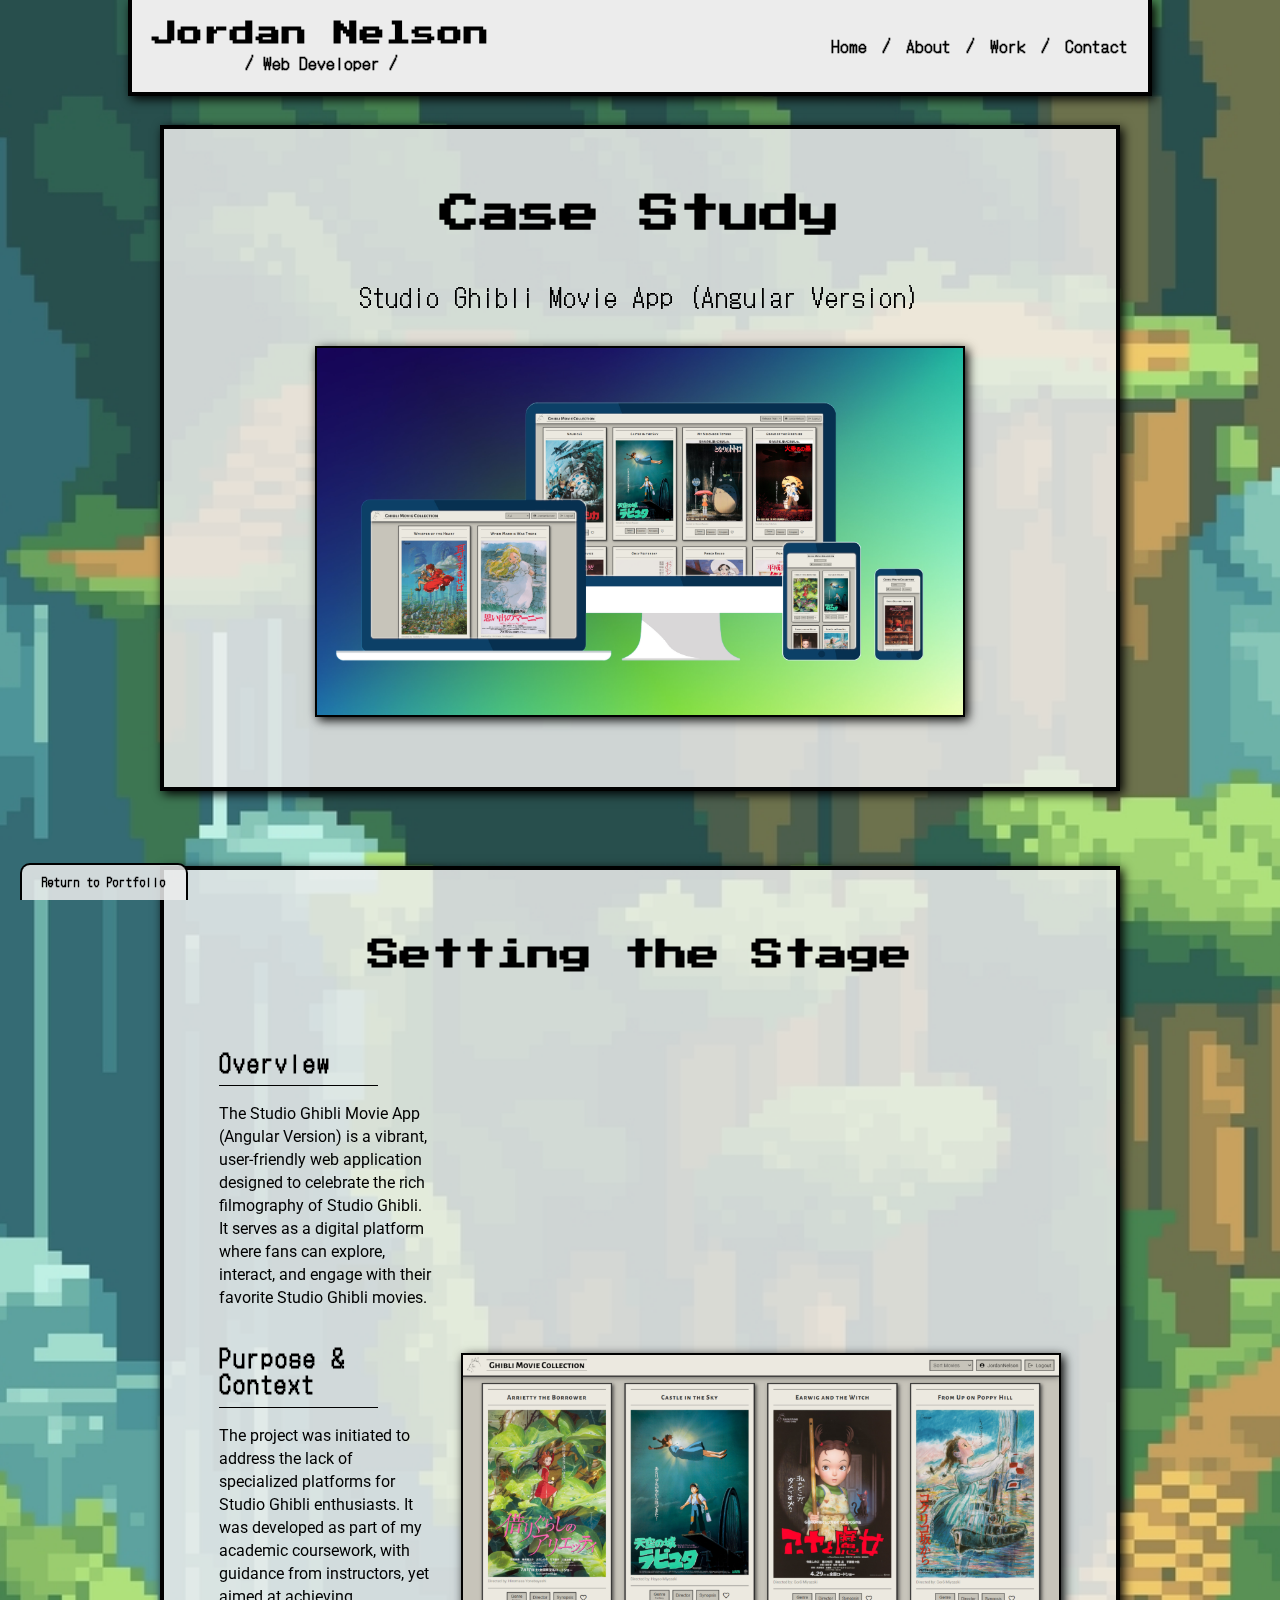
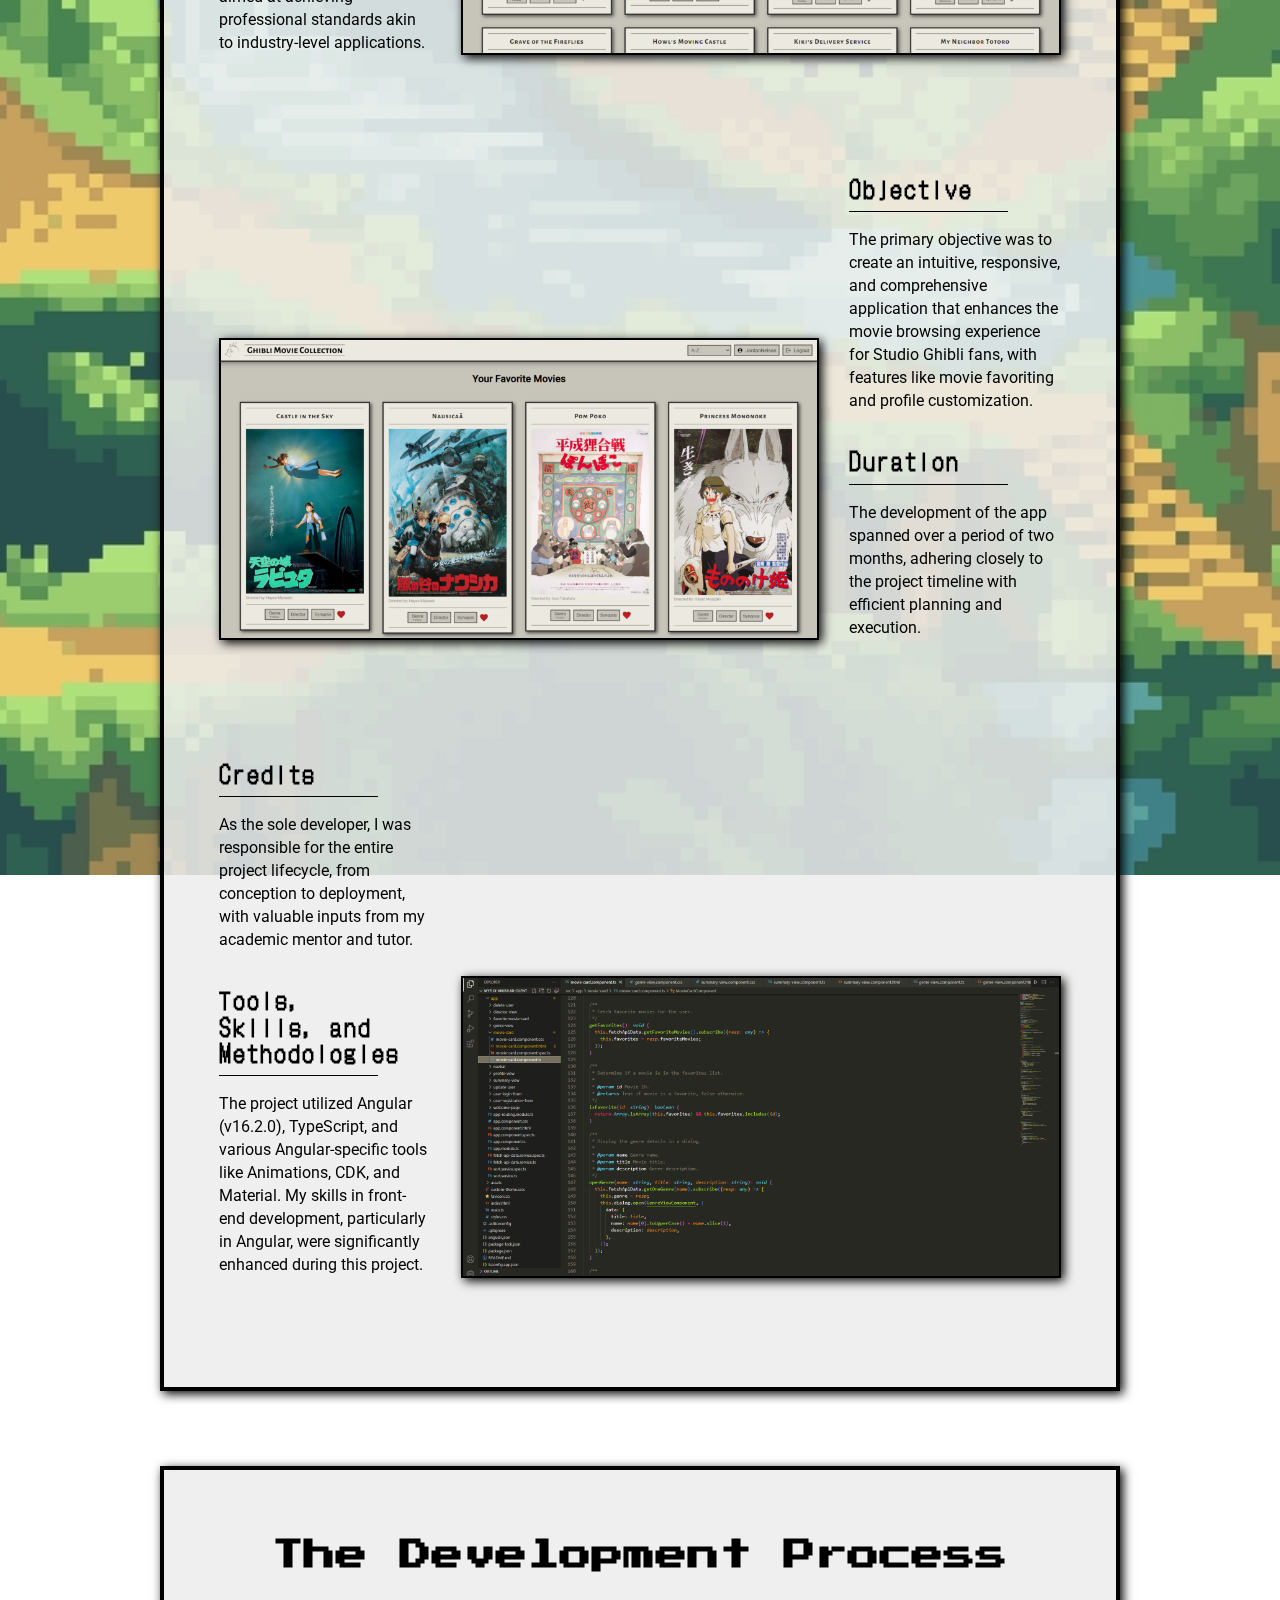
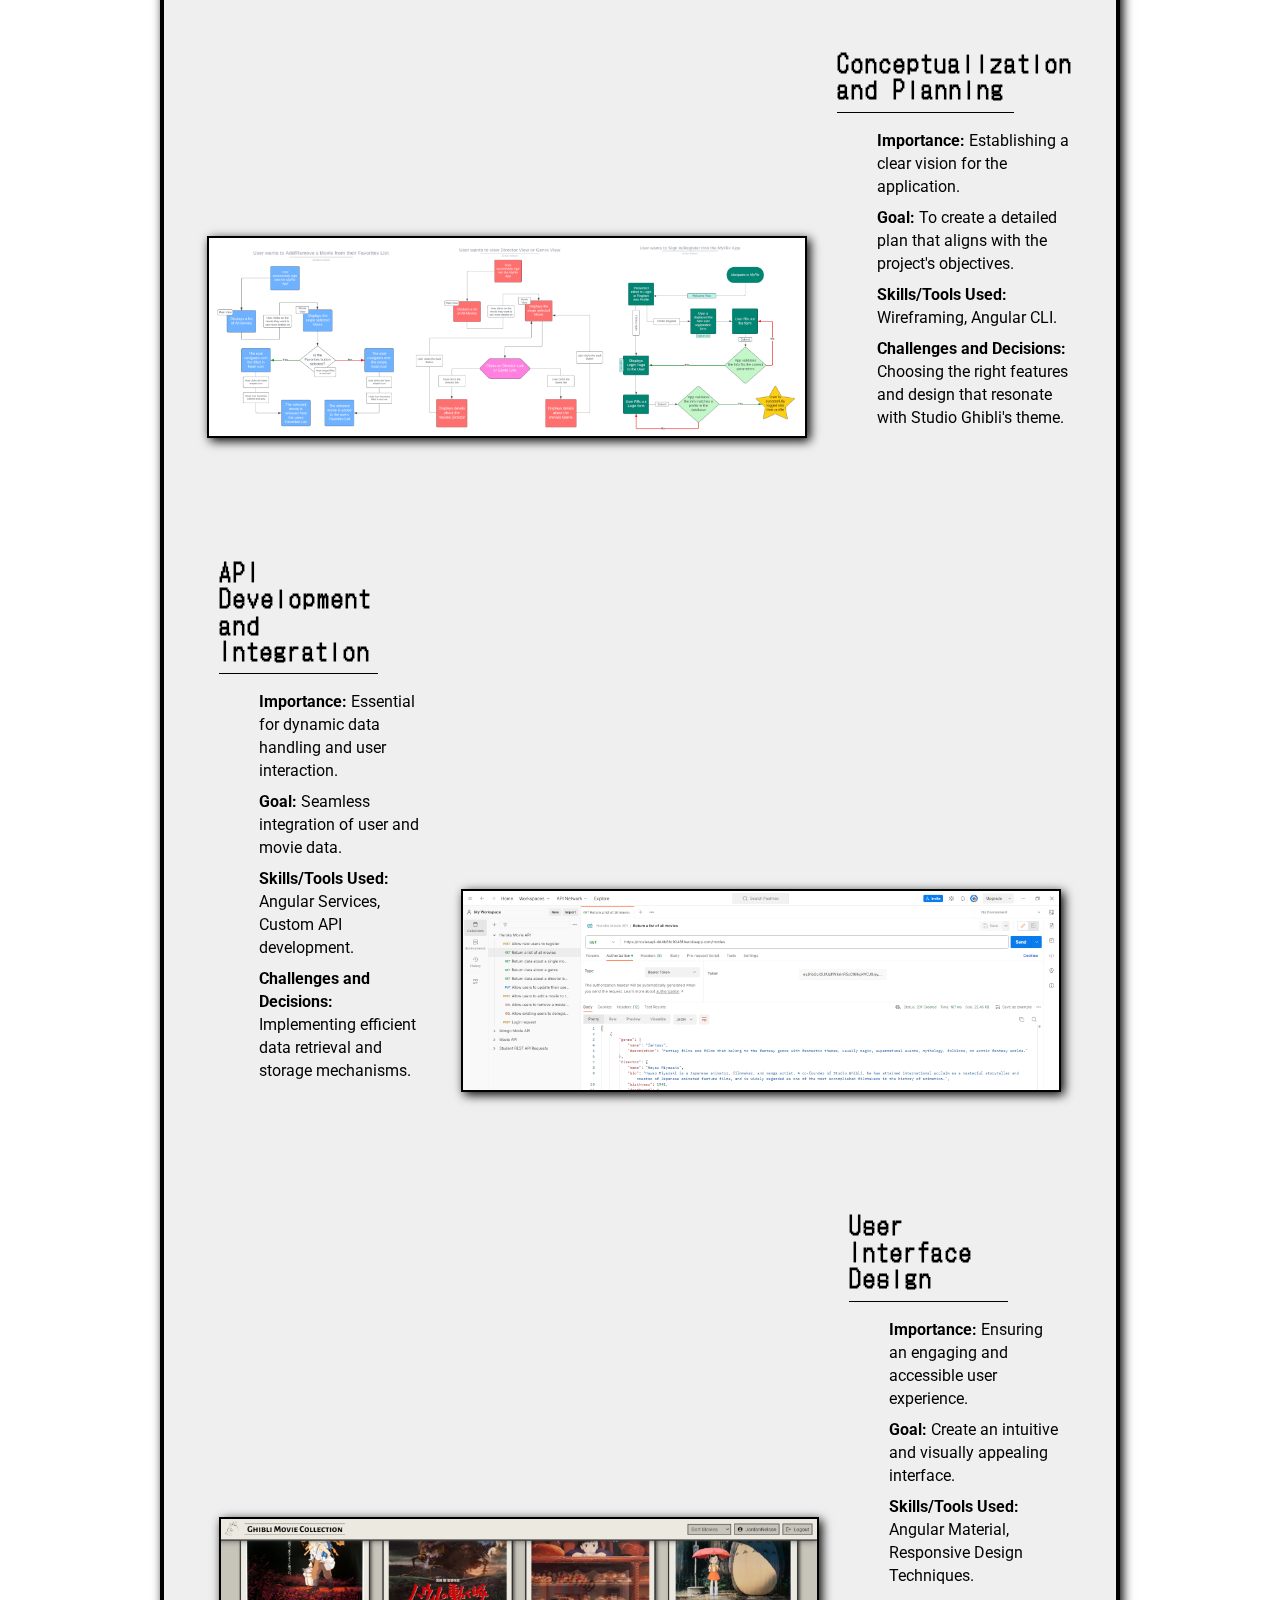
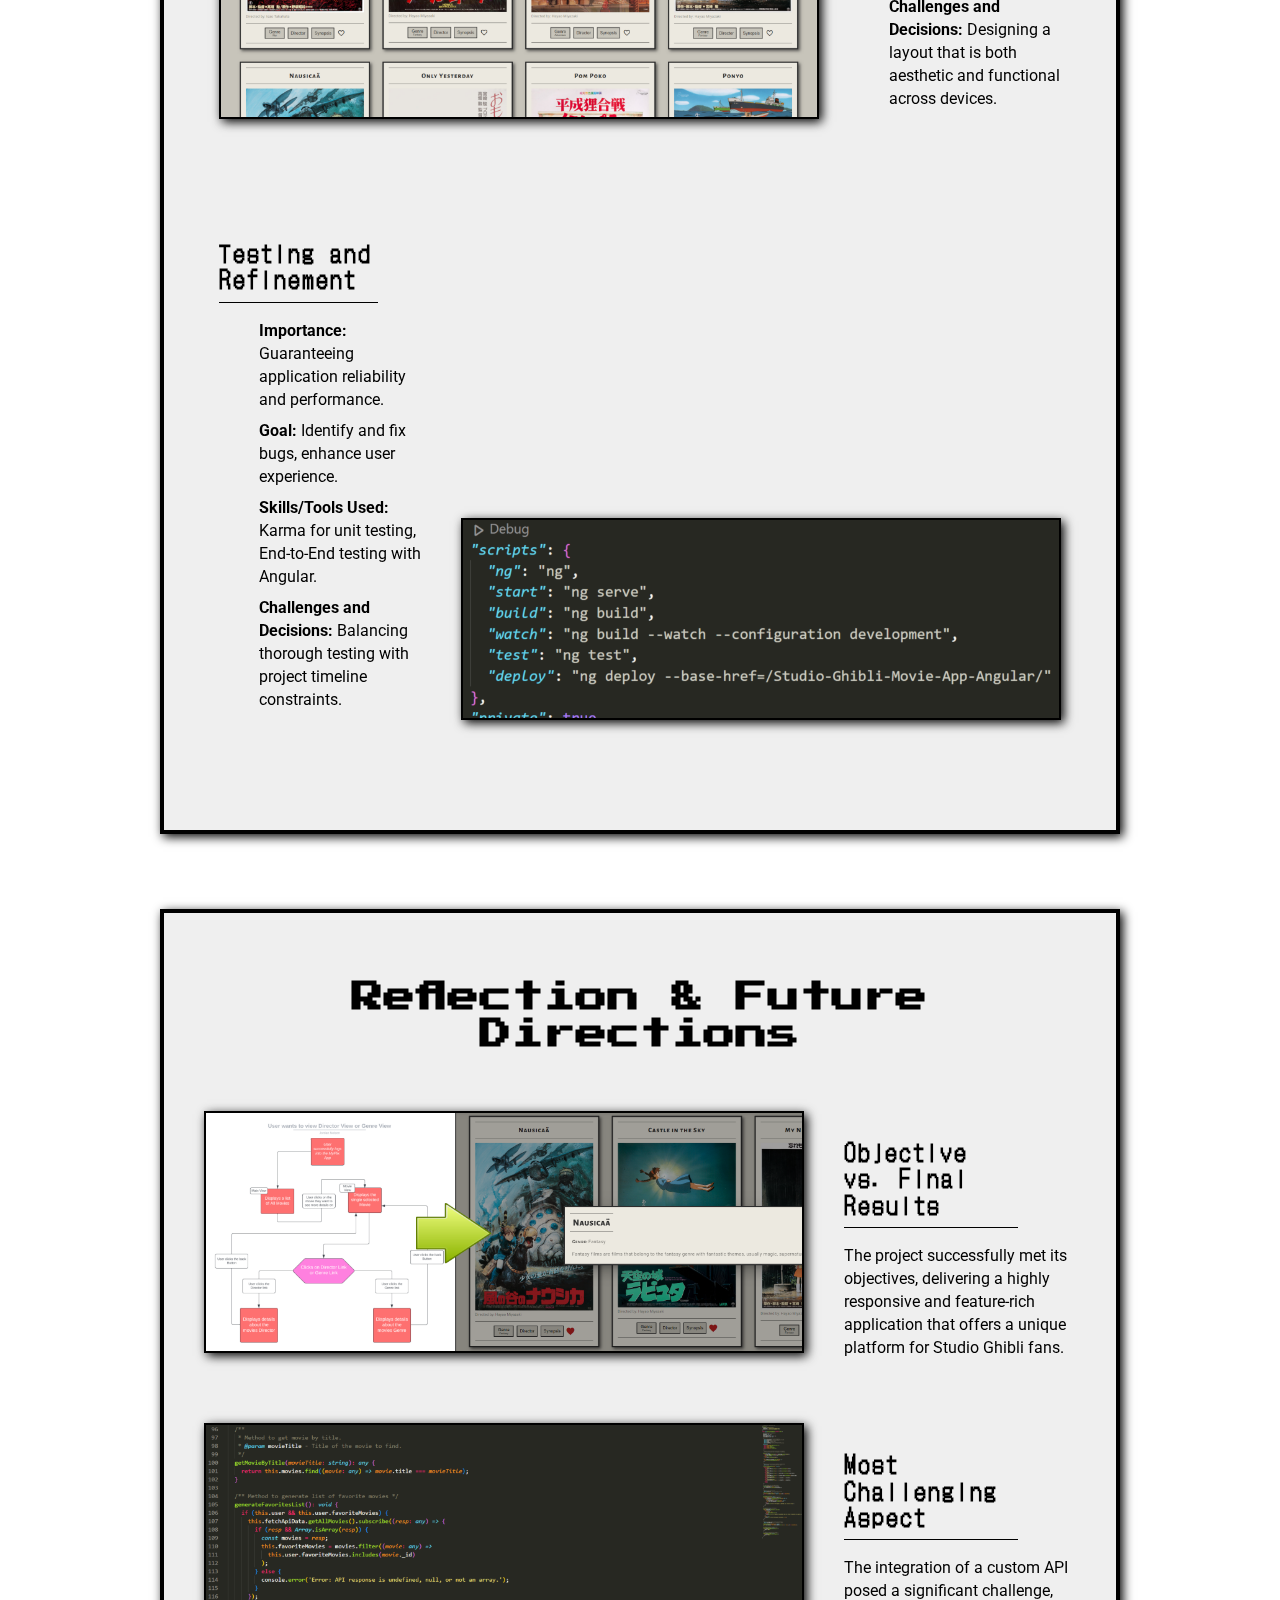
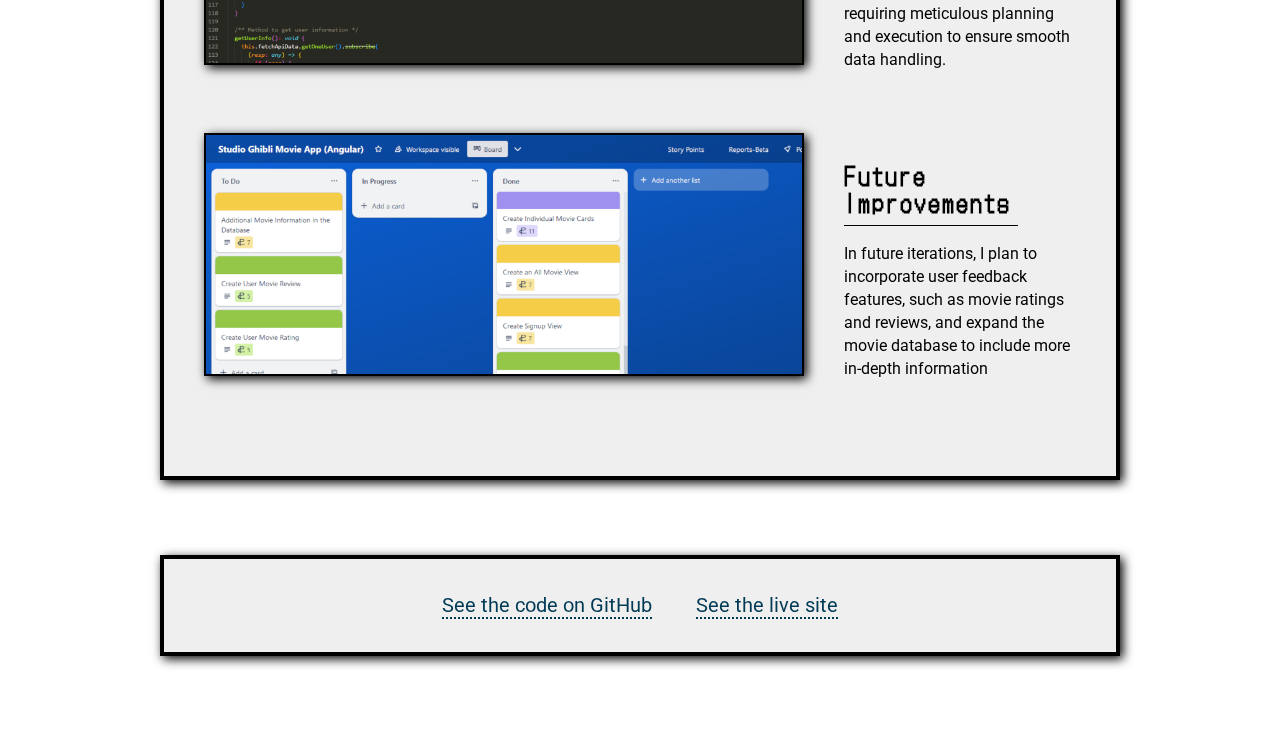
<file: case-studies/case-study-1.html>
<!DOCTYPE html>
<html lang="en">

    <head>
        <meta charset="UTF-8">
        <meta http-equiv="X-UA-Compatible" content="IE=edge">
        <meta name="viewport" content="width=device-width, initial-scale=1.0">

        <link rel="apple-touch-icon" sizes="180x180" href="../images/apple-touch-icon.png">
        <link rel="icon" type="image/png" sizes="32x32" href="../images/favicon-32x32.png">
        <link rel="icon" type="image/png" sizes="16x16" href="../images/favicon-16x16.png">
        <link rel="manifest" href="../images/site.webmanifest">
        <link rel="mask-icon" href="../images/safari-pinned-tab.svg" color="#5bbad5">
        <link rel="shortcut icon" href="../images/favicon.ico">
        <meta name="msapplication-TileColor" content="#603cba">
        <meta name="msapplication-config" content="images/browserconfig.xml">
        <meta name="theme-color" content="#ffffff">

        <link rel="preconnect" href="https://fonts.googleapis.com">
        <link rel="preconnect" href="https://fonts.gstatic.com" crossorigin>
        <link
            href="https://fonts.googleapis.com/css2?family=DotGothic16&family=Press+Start+2P&family=Roboto:wght@300;400;500;700;900&display=swap"
            rel="stylesheet">

        <link rel="stylesheet" href="../css/normalize.css">
        <link rel="stylesheet" type="text/css" href="../css/styles.css">

        <title>Jordan Nelson - Web Developer</title>
    </head>

    <body>

        <div class="centering navbar" id="navbar">
            <header class="navigation-bar-main">

                <a href="../index.html" class="title-link">
                    <div class="title-container">
                        <span class="main-title-name">Jordan Nelson</span>
                        <span class="main-title-subtitle">/ Web Developer /</span>
                    </div>
                </a>

                <nav class="nav-items">
                    <ul role="menubar" class="navigation-list">
                        <li role="presentation"><a href="../index.html#welcome" role="menuitem"
                                class="navigation-list__item navigation-item">Home</a></li>
                        /
                        <li role="presentation"><a href="../index.html#about-me" role="menuitem"
                                class="navigation-item">About</a>
                        </li>
                        /
                        <li role="presentation"><a href="../index.html#work-examples" role="menuitem"
                                class="navigation-item">Work</a>
                        </li>
                        /
                        <li role="presentation"><a href="../index.html#contact" role="menuitem"
                                class="navigation-item">Contact</a>
                        </li>
                    </ul>
                </nav>
            </header>
        </div>

        <div class="centering">
            <main class="case-study-main-container">
                <h1 class="case-study-title">Case Study</h1>
                <p class="case-study-subtitle">Studio Ghibli Movie App (Angular Version)</p>
                <img src="../images/Angular-Ghibli-Display.png" alt="Main Dispaly of the Studio Ghibli Movie App"
                    class="case-study-image hero-image">
            </main>
        </div>

        <div class="centering">
            <section class="beginning">
                <div class="main-beginning-container">
                    <h2 class="case-study-section-title">Setting the Stage</h2>

                    <div class="row">
                        <div class="text-container">
                            <h3 class="case-study-section-subtitle">Overview</h3>
                            <p class="case-study-main-content">The Studio Ghibli Movie App (Angular Version) is a
                                vibrant, user-friendly web application designed to celebrate the rich filmography of
                                Studio Ghibli. It serves as a digital platform where fans can explore, interact, and
                                engage with their favorite Studio Ghibli movies.</p>
                            <h3 class="case-study-section-subtitle">Purpose &amp; Context</h3>
                            <p class="case-study-main-content">The project was initiated to address the lack of
                                specialized platforms for Studio Ghibli enthusiasts. It was developed as part of my
                                academic coursework, with guidance from instructors, yet aimed at achieving professional
                                standards akin to industry-level applications.</p>
                        </div>
                        <div class="image-container">
                            <img src="../images/case-study-image-1.png" alt="Image of the Studio Ghibli Movie App"
                                class="case-study-image">
                        </div>
                    </div>

                    <div class="row middle-row">
                        <div class="image-container">
                            <img src="../images/case-study-image-2.png"
                                alt="Image of the Studio Ghibli Movie App Favorites List" class="case-study-image">
                        </div>
                        <div class="text-container">
                            <h3 class="case-study-section-subtitle">Objective</h3>
                            <p class="case-study-main-content">The primary objective was to create an intuitive,
                                responsive, and comprehensive application that enhances the movie browsing experience
                                for Studio Ghibli fans, with features like movie favoriting and profile customization.
                            </p>
                            <h3 class="case-study-section-subtitle">Duration</h3>
                            <p class="case-study-main-content">The development of the app spanned over a period of two
                                months, adhering closely to the project timeline with efficient planning and execution.
                            </p>
                        </div>
                    </div>

                    <div class="row">
                        <div class="text-container">
                            <h3 class="case-study-section-subtitle">Credits</h3>
                            <p class="case-study-main-content">As the sole developer, I was responsible for the entire
                                project lifecycle, from conception to deployment, with valuable inputs from my academic
                                mentor and tutor.</p>
                            <h3 class="case-study-section-subtitle">Tools, Skills, and Methodologies</h3>
                            <p class="case-study-main-content">The project utilized Angular (v16.2.0), TypeScript, and
                                various Angular-specific tools like Animations, CDK, and Material. My skills in
                                front-end development, particularly in Angular, were significantly enhanced during this
                                project.</p>
                        </div>
                        <div class="image-container">
                            <img src="../images/case-study-image-3.png" alt="VSCode Display" class="case-study-image">
                        </div>
                    </div>

                </div>
            </section>
        </div>

        <div class="centering">
            <section class="middle">
                <div class="main-middle-container">
                    <h2 class="case-study-section-title">The Development Process</h2>

                    <div class="row middle-row">
                        <div class="image-container">
                            <img src="../images/case-study-image-4.png" alt="Wireframing Example"
                                class="case-study-image">
                        </div>
                        <div class="text-container">
                            <h3 class="case-study-section-subtitle">Conceptualization and Planning</h3>
                            <ol class="case-study-list case-study-main-content">
                                <li class="case-study-list-item"><span class="bold-text">Importance: </span>Establishing
                                    a clear vision for the
                                    application.</li>
                                <li class="case-study-list-item"><span class="bold-text">Goal: </span>To create a
                                    detailed plan that aligns with the
                                    project's objectives.</li>
                                <li class="case-study-list-item"><span class="bold-text">Skills/Tools Used:
                                    </span>Wireframing, Angular CLI.</li>
                                <li class="case-study-list-item"><span class="bold-text">Challenges and Decisions:
                                    </span>Choosing the right features and design that resonate with Studio Ghibli's
                                    theme.</li>
                            </ol>
                        </div>
                    </div>

                    <div class="row">
                        <div class="text-container">
                            <h3 class="case-study-section-subtitle">API Development and Integration</h3>
                            <ol class="case-study-list case-study-main-content">
                                <li class="case-study-list-item"><span class="bold-text">Importance: </span>Essential
                                    for dynamic data handling and user interaction.</li>
                                <li class="case-study-list-item"><span class="bold-text">Goal: </span>Seamless
                                    integration of user and movie data.</li>
                                <li class="case-study-list-item"><span class="bold-text">Skills/Tools Used:
                                    </span>Angular Services, Custom API development.</li>
                                <li class="case-study-list-item"><span class="bold-text">Challenges and Decisions:
                                    </span>Implementing efficient data retrieval and storage
                                    mechanisms.</li>
                            </ol>
                        </div>
                        <div class="image-container">
                            <img src="../images/case-study-image-5.png" alt="Postman Query Example"
                                class="case-study-image">
                        </div>
                    </div>

                    <div class="row middle-row">
                        <div class="image-container">
                            <img src="../images/case-study-image-6.png"
                                alt="Image of the Studio Ghibli Movie App User Interface" class="case-study-image">
                        </div>
                        <div class="text-container">
                            <h3 class="case-study-section-subtitle">User Interface Design</h3>
                            <ol class="case-study-list case-study-main-content">
                                <li class="case-study-list-item"><span class="bold-text">Importance: </span>Ensuring an
                                    engaging and accessible user experience.</li>
                                <li class="case-study-list-item"><span class="bold-text">Goal: </span>Create an
                                    intuitive and visually appealing interface.</li>
                                <li class="case-study-list-item"><span class="bold-text">Skills/Tools Used:
                                    </span>Angular Material, Responsive Design Techniques.</li>
                                <li class="case-study-list-item"><span class="bold-text">Challenges and Decisions:
                                    </span>Designing a layout that is both aesthetic and functional across devices.</li>
                            </ol>
                        </div>
                    </div>

                    <div class="row">
                        <div class="text-container">
                            <h3 class="case-study-section-subtitle">Testing and Refinement</h3>
                            <ol class="case-study-list case-study-main-content">
                                <li class="case-study-list-item"><span class="bold-text">Importance: </span>Guaranteeing
                                    application reliability and performance.</li>
                                <li class="case-study-list-item"><span class="bold-text">Goal: </span>Identify and fix
                                    bugs, enhance user experience.</li>
                                <li class="case-study-list-item"><span class="bold-text">Skills/Tools Used: </span>Karma
                                    for unit testing, End-to-End testing with Angular.</li>
                                <li class="case-study-list-item"><span class="bold-text">Challenges and Decisions:
                                    </span>Balancing thorough testing with project timeline
                                    constraints.</li>
                            </ol>
                        </div>
                        <div class="image-container">
                            <img src="../images/case-study-image-7.png" alt="Image of the 'Scripts' Section of the App"
                                class="case-study-image">
                        </div>
                    </div>

                </div>
            </section>
        </div>


        <div class="centering">
            <section class="ending">
                <div class="main-middle-container">
                    <h2 class="case-study-section-title ending-title">Reflection &amp; Future Directions</h2>
                </div>
                <div class="row-ending">
                    <div class="image-container-ending">
                        <img src="../images/case-study-image-8.png" alt="Wireframe to Completed App"
                            class="case-study-image">
                    </div>
                    <div class="text-container-ending">
                        <h3 class="case-study-section-subtitle">Objective vs. Final Results</h3>
                        <p class="case-study-main-content">The project successfully met its objectives, delivering a
                            highly
                            responsive and feature-rich application that offers a unique platform for Studio Ghibli
                            fans.
                        </p>
                    </div>
                </div>

                <div class="row-ending">
                    <div class="image-container-ending">
                        <img src="../images/case-study-image-9.png" alt="Endpoint Code Examples"
                            class="case-study-image">
                    </div>
                    <div class="text-container-ending">
                        <h3 class="case-study-section-subtitle">Most Challenging Aspect</h3>
                        <p class="case-study-main-content">The integration of a custom API posed a significant
                            challenge,
                            requiring meticulous planning and execution to ensure smooth data handling.</p>
                    </div>
                </div>

                <div class="row-ending">
                    <div class="image-container-ending">
                        <img src="../images/case-study-image-10.png" alt="Trello Board Example"
                            class="case-study-image">
                    </div>
                    <div class="text-container-ending">
                        <h3 class="case-study-section-subtitle">Future Improvements</h3>
                        <p class="case-study-main-content">In future iterations, I plan to incorporate user feedback
                            features,
                            such as movie ratings and reviews, and expand the movie database to include more
                            in-depth
                            information</p>
                    </div>
                </div>

            </section>
        </div>

        <div class="centering">
            <section class="example-holder">
                <div class="button-holder">
                    <a href="https://github.com/TubaJordan/Studio-Ghibli-Movie-App-Angular" target="_blank"
                        rel="noopener noreferrer" class="work-example-links case-study-link github-link">See the code on
                        GitHub</a>
                    <a href="https://tubajordan.github.io/Studio-Ghibli-Movie-App-Angular/" target="_blank"
                        rel="noopener noreferrer" class="work-example-links case-study-link">See the live site</a>
                </div>
            </section>
        </div>

        <div class="return-button">
            <a href="../index.html">Return to Portfolio</a>
        </div>

        <script src="../js/script.js"></script>
    </body>

</html>
</file>
<file: css/styles.css>
body::before {
    content: "";
    position: fixed;
    top: 0;
    left: 0;
    height: 185%;
    width: 100%;
    z-index: -1;
    background-image: var(--random-bg-image);
    background-size: cover;
    background-repeat: no-repeat;
    background-position: center center;
    transform: translateY(var(--scroll));
    will-change: transform;
    opacity: 0.85;
}

body {
    background-color: rgb(255, 255, 255);
}

.splash {
    position: fixed;
    top: 0;
    left: 0;
    width: 100%;
    height: 185%;
    background-image: var(--random-bg-image);
    background-size: cover;
    background-repeat: no-repeat;
    background-position: center center;
    z-index: 999999999999;
    color: white;
    text-align: center;
    line-height: 90vh;
}

.splash.display-none {
    position: fixed;
    opacity: 0;
    top: 0;
    left: 0;
    width: 100%;
    height: 185%;
    background-image: var(--random-bg-image);
    background-size: cover;
    background-repeat: no-repeat;
    background-position: center center;

    z-index: -10;
    color: white;
    text-align: center;
    line-height: 90vh;
    transition: all 1s;
}

@keyframes fadeIn {
    to {
        opacity: 1;
    }
}

.fade-in {
    opacity: 0;
    animation: fadeIn 0.5s ease-in forwards;
}

.loading-splash {
    color: rgb(0, 0, 0);
    font-size: 2rem;
    font-family: 'Press Start 2P', cursive;
    transform: rotate(5deg);
}

.centering {
    display: flex;
    justify-content: center;
    align-items: center;
}

.navigation-bar-main {
    display: flex;
    justify-content: space-between;
    align-items: center;
    position: fixed;
    top: 0;
    background-color: rgba(236, 236, 236, 1);
    width: 80%;
    border: 4px solid rgb(0, 0, 0);
    border-top: none;
    padding: 20px;
    box-sizing: border-box;
    text-align: center;
    box-shadow: 3px 3px 10px rgb(0, 0, 0);
    z-index: inherit;
}

.nav-items {
    display: flex;
}

.navigation-list {
    display: flex;
    gap: 15px;
    list-style-type: none;
}

#about-me,
#work-examples,
#contact,
#welcome {
    padding-top: 125px;
    margin-top: -125px;
    user-select: none;
}

#navbar,
#footer {
    user-select: none;
}

#navbar {
    z-index: 9999;
}

.image-sizing {
    width: 250px;
    border: 6px solid rgb(0, 0, 0);
}

.example-buttons {
    width: 200px;
    height: 60px;
    margin: 20px;
    font-family: 'DotGothic16', sans-serif;
    font-weight: bold;
    letter-spacing: 1px;
    border: 2px solid black;
    font-size: 16px;
}

.example-buttons:hover {
    background-color: blue;
}

.about-me-main,
.beginning,
.middle,
.ending,
.example-holder {
    border: 4px solid rgb(0, 0, 0);
    width: 75%;
    margin-bottom: 125px;
    background-color: rgba(236, 236, 236, 0.85);
    box-shadow: 3px 3px 10px rgb(0, 0, 0);
    padding: 20px;
    box-sizing: border-box;
    display: flex;
    flex-direction: column;
    align-items: center;
}

.beginning {
    flex-direction: row;
    box-sizing: border-box;
    margin-bottom: 75px;
    padding: 40px;
}

.middle {
    display: flex;
    justify-content: center;
    flex-wrap: wrap;
    margin-bottom: 75px;
    padding: 40px;
}

.ending {
    align-items: flex-start;
    margin-bottom: 75px;
    padding: 40px;
}

.example-holder {
    margin-bottom: 75px;
    padding: 35px;
    justify-content: center;
}

.main-middle-container,
.main-beginning-container {
    width: 100%;
}

.middle-content,
.beginning-content {
    display: flex;
    flex-wrap: wrap;
    justify-content: center;
    align-items: center;
}

.middle-content {
    height: 100%;
}

.image-section,
.beginning-section-two {
    flex: 1;
    display: flex;
    flex-direction: column;
    justify-content: space-between;
    align-items: center;
    height: 100%;
}

.text-section,
.beginning-section-one {
    flex: 2;
    max-width: 50%;
    padding-left: 10px;
    padding-right: 10px;
}

.case-study-image {
    width: 600px;
    border: 2px solid black;
    box-sizing: border-box;
    height: auto;
    margin-bottom: 10px;
    box-shadow: 3px 3px 10px rgb(0, 0, 0);
}

.case-study-list {
    list-style-type: none;
}

.case-study-list-item {
    padding-bottom: 8px;
}


.return-button {
    position: fixed;
    bottom: 0;
    left: 20px;
    background-color: rgba(236, 236, 236, 0.85);
    border-radius: 10px 10px 0 0;
    border: 2px solid black;
    border-bottom: none;
    transition: all 0.4s ease-in-out;
    height: 35px;
}

.return-button a {
    display: inline-block;
    padding: 10px 20px;
    color: rgb(0, 0, 0);
    text-decoration: none;
    font-size: 12px;
    font-family: 'DotGothic16', sans-serif;
    font-weight: bold;
    letter-spacing: 1px;

}

.return-button:hover {
    height: 5%;
    transition: all 0.4s ease-in-out;
}

.about-me-title {
    text-align: center;
    font-family: 'Press Start 2P', cursive;
    margin: 20px;
}



.work-examples-main {
    border: 4px solid rgb(0, 0, 0);
    width: 75%;
    margin-bottom: 125px;
    padding: 20px;
    background-color: rgba(236, 236, 236, 0.85);
    box-shadow: 3px 3px 10px rgb(0, 0, 0);
    box-sizing: border-box;
}

.contact-main {
    border: 4px solid rgb(0, 0, 0);
    width: 75%;
    margin-bottom: 150px;
    padding: 10px;
    background-color: rgba(236, 236, 236, 0.85);
    box-shadow: 3px 3px 10px rgb(0, 0, 0);
    box-sizing: border-box;
}

.page-footer {
    border: 4px solid rgb(0, 0, 0);
    border-bottom: none;
    width: 80%;
    background-color: rgba(236, 236, 236, 0.85);
    box-shadow: 3px 3px 10px rgb(0, 0, 0);
    box-sizing: border-box;
}

.heading-main-work-examples {
    text-align: center;
    font-family: 'Press Start 2P', cursive;
    margin: 20px;
    margin-bottom: 40px;
    text-align: center;
}

.welcome-main,
.case-study-main-container {
    border: 4px solid rgb(0, 0, 0);
    margin-top: 125px;
    margin-bottom: 125px;
    box-sizing: border-box;
    width: 75%;
    padding: 20px;
    padding-top: 35px;
    display: flex;
    flex-direction: column;
    justify-content: center;
    align-items: center;
    background-color: rgba(236, 236, 236, 0.85);
    box-shadow: 3px 3px 10px rgb(0, 0, 0);
}

.case-study-main-container {
    margin-bottom: 75px;
}



.hero-image {
    max-width: 650px;
    width: 100%;
    height: auto;
    margin-bottom: 50px;
}

.welcome-text,
.case-study-title {
    font-family: 'Press Start 2P', cursive;
    font-size: 40px;
    margin-bottom: 45px;
    user-select: none;
}

.case-study-section-title {
    font-family: 'Press Start 2P', cursive;
    font-size: 32px;
    margin-bottom: 25px;
    text-align: center;
    user-select: none;
}

.bold-text {
    font-weight: bold;
}

.regular-font {
    font-family: 'Roboto', sans-serif;
}

.line-one,
.case-study-subtitle {
    margin-top: 0;
    margin-bottom: 10px;
    text-align: center;
    letter-spacing: 1px;
    font-size: 25px;
    width: 85%;
    font-family: 'DotGothic16', sans-serif;
}

.case-study-subtitle {
    margin-bottom: 35px;
}

.case-study-section-subtitle {
    font-family: 'DotGothic16', sans-serif;
    font-size: 23px;
    letter-spacing: 2px;
    border-bottom: 1px solid rgb(0, 0, 0);
    width: 75%;
    padding-bottom: 10px;
    margin-top: 35px;
    margin-bottom: 0;
}

.case-study-main-content {
    font-family: 'Roboto', sans-serif;
    line-height: 23px;
}

.row {
    display: flex;
    flex-direction: row;
    justify-content: center;
    align-items: center;
    margin-bottom: 40px;
}

.row-ending {
    display: flex;
    flex-direction: row;
    justify-content: center;
    align-items: center;
    margin-bottom: 40px;
}

.image-container,
.text-container {
    flex: 1;
    padding: 15px;
}

.image-container-ending {
    padding-right: 40px;
}

.ending-title {
    margin-bottom: 50px;
}

.line-two {
    margin-top: 10px;
    margin-bottom: 35px;
    text-align: center;
    letter-spacing: 1px;
    font-size: 20px;
    width: 85%;
    font-family: 'DotGothic16', sans-serif;
}

.about-me-paragraph {
    font-family: 'Roboto', sans-serif;
    line-height: 25px;
    font-size: 16px;
    letter-spacing: 0.15px;
}

.about-me-subtitle {
    font-family: 'DotGothic16', sans-serif;
    font-size: 20px;
    letter-spacing: 1px;
    text-align: center;
}

.about-me-content {
    width: 75%;
}

.about-me-bottom-box {
    justify-content: center;
    align-items: center;
    text-align: center;
    margin-top: 50px;
    padding-top: 25px;
    border-top: 1px solid rgb(0, 0, 0);
    display: flex;
    flex-direction: column;
}

.navbar {
    font-family: 'DotGothic16', sans-serif;
    font-weight: 600;
    letter-spacing: 1px;
}

.main-title-name {
    font-family: 'Press Start 2P', cursive;
    text-decoration: none;
    justify-content: center;
    align-items: center;
    font-size: 25px;
}

.title-container {
    display: flex;
    flex-direction: column;
    align-items: center;
}

.main-title-subtitle {
    font-family: 'DotGothic16', sans-serif;
    font-size: 16px;
    text-align: center;
    margin-top: 5px;
}

.title-link {
    text-decoration: none;
    color: inherit;
    display: flex;
    flex-direction: column;
    align-items: center;
}

.icon {
    width: 50px;
    margin: 5px;
}

.small-icon {
    width: 25px;
    margin: 8px;
}

.small-icons-container {
    background-color: rgb(255, 255, 255);
    border: 1px solid rgb(0, 0, 0);
    width: 50%;
    border-radius: 4px;
    display: flex;
    justify-content: center;
    align-items: center;
    box-shadow: inset 2px 2px 4px rgb(66, 66, 66);
}

.skills-container {
    display: flex;
    flex-wrap: wrap;
    justify-content: space-between;
    width: 100%;
    padding: 10px;
    padding-bottom: 35px;
}

.category {
    width: 48%;
    display: flex;
    flex-direction: column;
    align-items: center;
    gap: 10px;
    margin-bottom: 20px;
    padding-bottom: 10px;
    background-color: rgba(245, 245, 245, 0.85);
    border: 2px solid rgb(0, 0, 0);
    box-shadow: 3px 3px 10px rgb(0, 0, 0);
}

.category h4 {
    text-align: center;
    width: 100%;
    margin-bottom: 15px;
}

.category .icon-row {
    display: flex;
    justify-content: center;
    flex-wrap: wrap;
    gap: 10px;
}

.skills-header {
    font-family: 'Press Start 2P', cursive;
    font-size: 20px;
}

.skills-category-text {
    font-family: 'DotGothic16', sans-serif;
    letter-spacing: 1px;
}

.icon-subtext-container {
    display: flex;
    flex-direction: column;
    justify-content: center;
    align-items: center;
}

.skills-subtext {
    margin: 0;
    font-size: 9px;
    font-family: 'Roboto', sans-serif;
    text-align: center;
    max-width: 60px;
    justify-content: center;
    align-items: center;
    color: rgba(0, 0, 0, 0.45);
}

.heading-main {
    text-align: center;
    font-family: 'Press Start 2P', cursive;
    font-size: 24px;
    margin: 20px;
}

.contact-main {
    text-align: center;
    padding: 20px;
}

.email-icon,
.phone-icon {
    width: 100px;
    margin-left: 10px;
    margin-right: 10px;
}

.icon-container {
    display: flex;
    justify-content: center;
    align-items: center;
    margin: 40px;
    margin-top: 60px;
}

.contact-text-main {
    font-family: 'DotGothic16', sans-serif;
    padding-top: 10px;
    font-size: 20px;
}

.contact-me {
    font-family: 'DotGothic16', sans-serif;
    padding-top: 20px;
    margin-bottom: 40px;
}

.contact-me-text {
    font-family: 'DotGothic16', sans-serif;
    text-decoration: none;
    font-size: 20px;
}

.navigation-item {
    text-decoration: none;
    color: black;
    position: relative;
}

.navigation-item:hover {
    color: rgb(23, 112, 153);
}

.navigation-item::before {
    content: '';
    position: absolute;
    width: 100%;
    height: 2px;
    border-radius: 0px;
    background-color: rgb(23, 112, 153);
    bottom: 0;
    left: 0;
    transform-origin: right;
    transform: scaleX(0);
    transition: transform .3s ease-in-out;
}

.navigation-item:hover::before {
    transform-origin: left;
    transform: scaleX(1);
}

.contact-me-text {
    font-family: 'DotGothic16', sans-serif;
    text-decoration: none;
    font-size: 20px;
    color: black;
    position: relative;
}

.contact-me-text:hover {
    color: rgb(31, 98, 129);
}

.contact-me-text::before {
    content: '';
    position: absolute;
    width: 100%;
    height: 1px;
    border-radius: 0px;
    background-color: rgb(31, 98, 129);
    bottom: 0;
    left: 0;
    transform-origin: right;
    transform: scaleX(0);
    transition: transform .3s ease-in-out;
}

.contact-me-text:hover::before {
    transform-origin: left;
    transform: scaleX(1);
}

.page-footer {
    text-align: center;
    padding: 20px;
    padding-bottom: 25px;
}

.find-me-text {
    font-family: 'Press Start 2P', cursive;
    margin-top: 0px;
}

.footer-icons {
    width: 45px;
    margin-left: 10px;
    margin-right: 10px;
}

.find-me-container {
    display: flex;
    justify-content: center;
    align-items: center;
}

.projects {
    display: grid;
    grid-template-columns: repeat(2, 1fr);
    gap: 35px;
    margin-left: auto;
    margin-right: auto;
    width: 75%;
    box-sizing: border-box;
}

.projects-item {
    width: 100%;
    display: flex;
    flex-direction: column;
    align-items: center;
    margin-bottom: 20px;
    padding: 20px;
    padding-bottom: 30px;
    background-color: rgba(245, 245, 245, 0.85);
    border: 2px solid rgb(0, 0, 0);
    box-shadow: 3px 3px 10px rgb(0, 0, 0);
    justify-content: space-between;
    box-sizing: border-box;
}

.project-items-title {
    text-align: center;
    margin-top: 10px;
    font-family: 'DotGothic16', sans-serif;
    letter-spacing: 1px;

    min-height: 1em;
}

.projects-items-desc {
    line-height: 25px;
    font-family: 'Roboto', sans-serif;

    min-height: 6em;
}

.image-screenshot {
    border: 1px solid rgb(0, 0, 0);
    box-shadow: 3px 3px 10px rgb(0, 0, 0);
    margin-top: 30px;
    margin-bottom: 30px;
}

.image-container {
    margin-top: auto;
}

.link-placement {
    margin-top: auto;
}

.work-example-subtitle {
    font-size: 12px;
}

.work-example-links {
    text-decoration: underline dotted;
    color: rgb(0, 58, 85);
    position: relative;
    font-family: 'Roboto', sans-serif;
    padding-bottom: 5px;
    z-index: 1;
    text-underline-offset: 5px
}

.work-example-links:hover {
    color: rgb(23, 149, 153);
    z-index: 1;
}

.case-study-link {
    font-size: 20px;
    margin: 20px;
}

.about-me-resume {
    border-top: 1px solid rgb(0, 0, 0);
    margin-top: 50px;
}

.resume-download {
    font-size: 20px;
    font-family: 'DotGothic16', sans-serif;
    letter-spacing: 1px;
    text-decoration: underline dotted;
    text-underline-offset: 5px;
    color: rgb(0, 58, 85);
    transition: all 0.2s ease-in-out;
}

.resume-download:hover {
    text-decoration: underline dotted;
    color: rgb(23, 149, 153);
    transition: all 0.2s ease-in-out;
}

.resume-holder {
    display: flex;
    justify-content: center;
    align-items: center;
    margin-top: 45px;
}

.text-wrapper {
    display: flex;
    flex-direction: column;
    justify-content: flex-start;
    height: 200px;
}

@media screen and (max-width: 1600px) {
    .projects {
        width: 90%;
    }

    body::before {
        height: 300%;
    }
}

@media screen and (max-width: 1300px) {
    .projects {
        grid-template-columns: 1fr;
    }

    body::before {
        height: 275%;
    }
}

@media screen and (max-width: 1200px) {
    .return-button {
        background-color: rgba(236, 236, 236, 1);
    }

    .hero-image {
        max-width: 100%;
        margin-bottom: 15px;
    }

    .projects-item {
        min-width: 250px
    }

    .projects {
        width: 95%;
    }

    .work-examples-main {
        width: 95%;
    }

    .image-screenshot {
        width: 280px;
    }

    .projects-items-desc {
        font-size: 14px;
    }

    .project-items-title {
        font-size: 18px;
    }

    .image-sizing {
        width: 200px;
    }

    .welcome-text {
        font-size: 25px;
        margin-bottom: 20px;
    }

    .line-two {
        font-size: 18px;
    }

    .welcome-main,
    .case-study-main-container {
        margin-top: 175px;
        width: 95%;
        margin-bottom: 50px;
    }

    .case-study-title {
        text-align: center;
        font-size: 28px;
        margin-bottom: 22px;
        width: 100%;
    }

    .case-study-subtitle {
        font-size: 14px;
        width: 100%;
    }

    .case-study-section-subtitle {
        font-size: 18px;
        width: 100%;
    }

    .row {
        display: flex;
        flex-direction: column-reverse;
        justify-content: center;
        align-items: center;
        margin-bottom: 40px;
        width: 95%;
    }

    .middle-row {
        flex-direction: column;
    }

    .text-container,
    .image-container,
    .image-container-ending {
        width: 100%;
    }

    .image-container {
        display: flex;
        justify-content: center;
        align-items: center;
        width: 100%;
        padding: 15px;
    }

    .image-container-ending {
        justify-content: center;
        align-items: center;
        padding-right: 0;
        padding-bottom: 30px;
    }

    .case-study-image {
        width: 100%;
        margin-bottom: 0;
    }

    .case-study-section-subtitle {
        margin-top: 10px;
    }

    .case-study-main-content {
        width: 100%;
    }

    ol {
        padding-left: 0;
    }

    .navigation-bar-main {
        width: 100%;
        border-left: none;
        border-right: none;
        display: flex;
        flex-direction: column;
    }

    .navigation-list {
        padding: 0;
        margin-top: 25px;
        margin-bottom: 0px;
        font-size: 12px;
    }

    .main-title-name {
        font-size: 24px;
    }

    .case-study-section-title {
        font-size: 18px;
        margin-top: 10px;
        margin-bottom: 30px;
        margin-left: 0px;
        margin-right: 0px;
        width: 100%;
    }

    .about-me-main,
    .beginning,
    .middle,
    .ending {
        width: 95%;
        margin-bottom: 50px;
        padding: 25px;
        padding-bottom: 0;
    }

    .main-middle-container,
    .main-beginning-container {
        display: flex;
        flex-direction: column;
        justify-content: center;
        align-items: center;
    }

    .example-holder {
        width: 95%;
        margin-bottom: 50px;
        padding: 20px;
    }

    .row-ending {
        flex-direction: column;
    }

    .button-holder {
        display: flex;
        flex-direction: column;
        justify-content: center;
        align-items: center;
    }

    .about-me-content {
        width: 95%;
    }

    .skills-category-text {
        font-size: 12px;
    }

    .about-me-bottom-box {
        width: 100%;
    }

    .about-me-title {
        font-size: 20px;
        margin-top: 10px;
        margin-bottom: 30px;
        margin-left: 0px;
        margin-right: 0px;
        width: 100%;
    }

    .heading-main {
        font-size: 20px;
        margin-top: 10px;
        margin-bottom: 30px;
        margin-left: 0px;
        margin-right: 0px;
        width: 100%;
    }

    .contact-me {
        padding-top: 0px;
    }

    .icon {
        width: 35px;
        margin: 0;
    }

    .category {
        width: 100%;
    }

    .skills-container {
        width: 95%;
        gap: 0;
        justify-content: center;
        padding-bottom: 0px;
    }

    .heading-main-work-examples {
        margin-left: 0px;
        margin-right: 0px;
        margin-top: 10px;
        margin-bottom: 30px;
        font-size: 20px;
    }

    body::before {
        height: 250%;
    }

    .contact-main {
        width: 95%;
        margin-bottom: 50px;
    }

    .work-examples-main {
        margin-bottom: 50px;
    }

    .work-example-links {
        font-size: 14px;
        width: 100%;
        text-align: center;
    }

    .case-study-link {
        font-size: 20px;
        margin: 10px;
    }

    .page-footer {
        width: 100%;
        border-left: 0;
        border-right: 0;
    }

    #about-me,
    #work-examples,
    #contact,
    #welcome {
        padding-top: 175px;
        margin-top: -175px;
    }

    .text-wrapper {
        height: fit-content;
    }
}

@-webkit-keyframes bouncebounce {
    0% {
        bottom: -5px;
    }

    100% {
        bottom: 5px;
    }
}

@-moz-keyframes bouncebounce {
    0% {
        bottom: -5px;
    }

    100% {
        bottom: 5px;
    }
}

@-ms-keyframes bouncebounce {
    0% {
        bottom: -5px;
    }

    100% {
        bottom: 5px;
    }
}

@keyframes bouncebounce {
    0% {
        bottom: -5px;
    }

    100% {
        bottom: 5px;
    }
}

.arrow {
    display: block;
    bottom: -5px;
    position: relative;
    -webkit-animation: bouncebounce 0.9s 1.5s infinite ease-in-out alternate;
    -moz-animation: bouncebounce 0.9s 1.5s infinite ease-in-out alternate;
    -ms-animation: bouncebounce 0.9s 1.5s infinite ease-in-out alternate;
    animation: bouncebounce 0.9s 1.5s infinite ease-in-out alternate;
}
</file>
